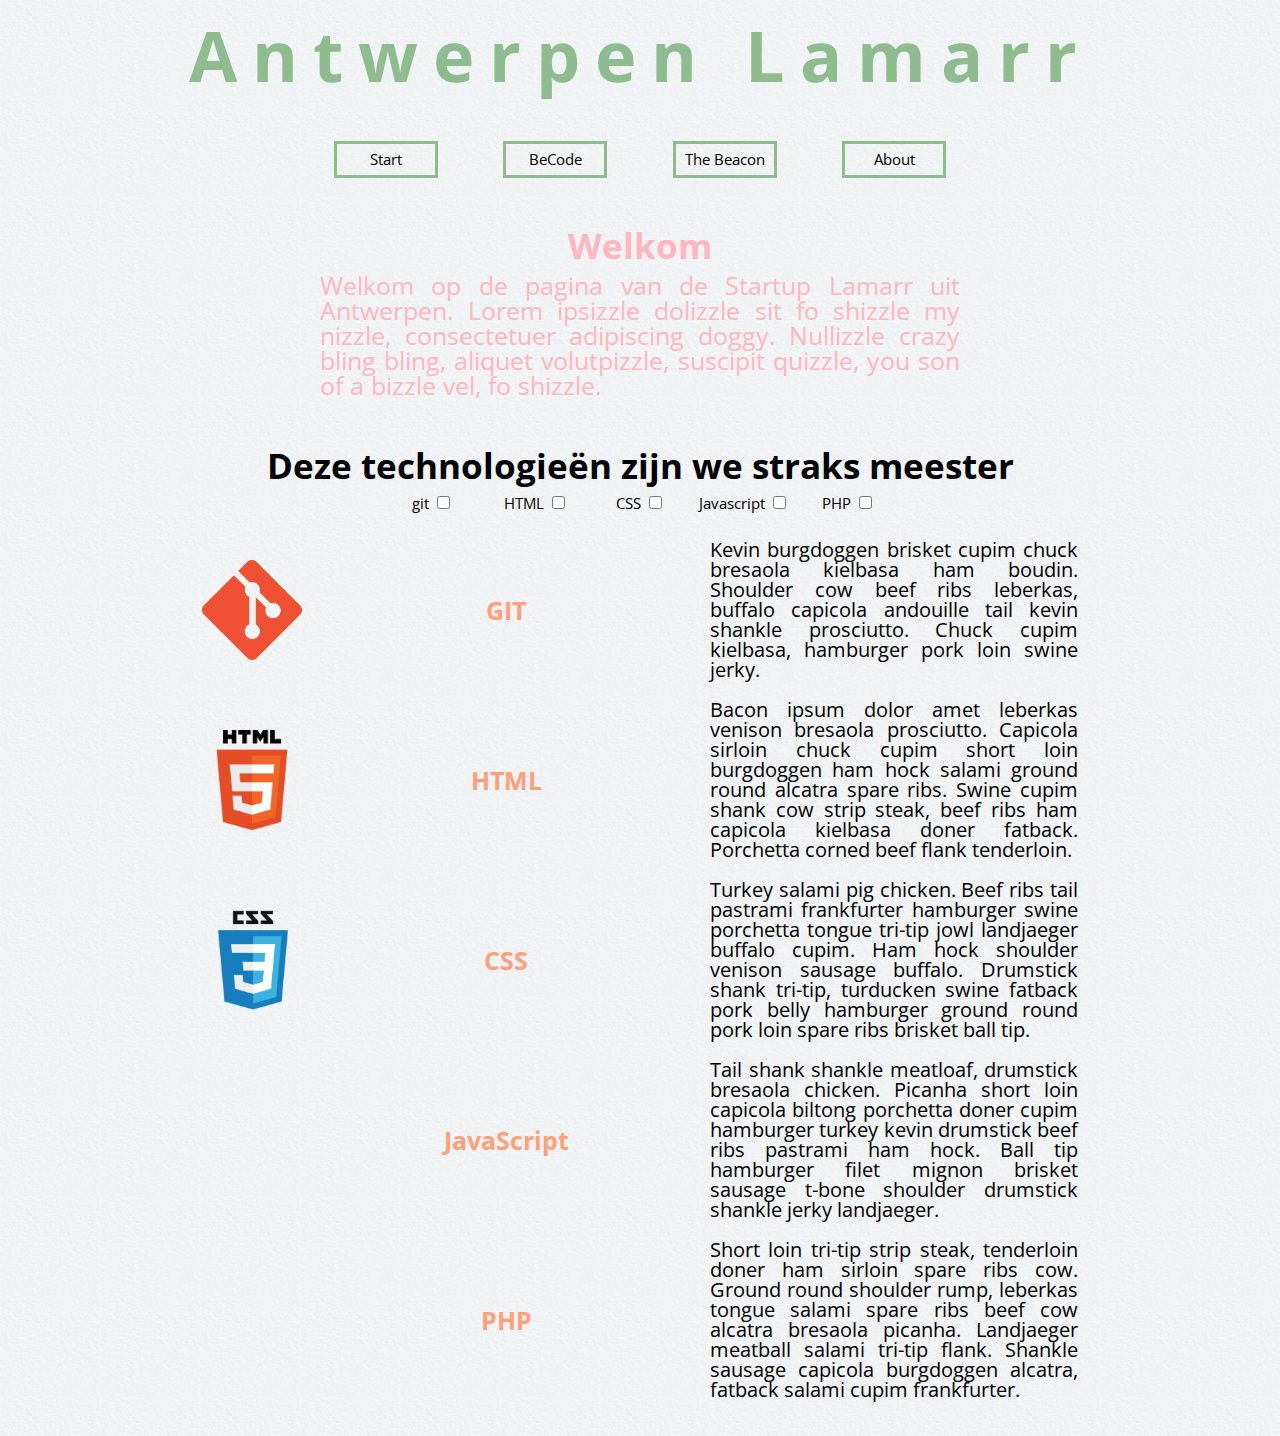
<file: index.html>
<!DOCTYPE html>
<html>
  <head>
    <meta charset="UTF-8" />
    <meta name="viewport" content="width=device-width, initial-scale=1.0" />
    <link rel="stylesheet" href="css/style.css" />
    <link href="https://fonts.googleapis.com/css?family=Major+Mono+Display|Open+Sans+Condensed:300" rel="stylesheet">
    <title>Markdown naar HTML</title>
  </head>
  <body>

    <header>
      <h1>Antwerpen Lamarr</h1>

      <nav>
        <h2 style="display: none;">Navigatie</h2>
        <ul class="nav">
          <li class="button"><a href="index.html">Start</a></li>
          <li class="button"><a href="https://becode.org">BeCode</a></li>
          <li class= "button"><a href="beacon.html">The Beacon</a></li>
          <li class="button"><a href="about.html">About</a></li>
        </ul>
      </nav>
    </header>

    <main>
      <section class="intro">
        <h2>Welkom</h2>
        <p>
          Welkom op de pagina van de Startup Lamarr uit Antwerpen. Lorem
          ipsizzle dolizzle sit fo shizzle my nizzle, consectetuer adipiscing
          doggy. Nullizzle crazy bling bling, aliquet volutpizzle, suscipit
          quizzle, you son of a bizzle vel, fo shizzle.
        </p>
      </section>

      <section>
        <h2>Deze technologieën zijn we straks meester</h2>

        <section class= "opsomming">
          <div>
            <label for="git">git</label>
            <input type="checkbox" id="git" name="name" />
          </div>
          <div>
            <label for="html">HTML</label>
            <input type="checkbox" id="html" name="name" />
          </div>
          <div>
            <label for="css">CSS</label>
            <input type="checkbox" id="css" name="name" />
          </div>
          <div>
            <label for="js">Javascript</label>
            <input type="checkbox" id="js" name="name" />
          </div>
          <div>
            <label for="PHP">PHP</label>
            <input type="checkbox" id="php" name="name" />
          </div>
        </section>



        <article class="git">
          <h3>GIT</h3>

            <img src="img/gitweg.png" alt="GIT" width="100px"/>
            <p>Kevin burgdoggen brisket cupim chuck bresaola kielbasa ham boudin.
            Shoulder cow beef ribs leberkas, buffalo capicola andouille tail
            kevin shankle prosciutto. Chuck cupim kielbasa,
            <em>hamburger</em> pork loin swine jerky.</p>
        </article>

        <article class="html">
          <h3>HTML</h3>

            <img src="img/htmlweg.png" alt="HTML" width="100px" />
            <p>
            Bacon ipsum dolor amet leberkas venison bresaola prosciutto.
            Capicola sirloin chuck cupim short loin burgdoggen ham hock salami
            ground round alcatra spare ribs. Swine cupim shank cow strip steak,
            beef ribs ham capicola kielbasa <em>doner</em> fatback. Porchetta
            corned beef flank tenderloin.</p>
        </article>

        <article class="CSS">
          <h3>CSS</h3>

            <img src="img/cssweg.png" alt="CSS" width="100px" />
            <p><em>Turkey salami</em> pig chicken. Beef ribs tail pastrami
            frankfurter hamburger swine porchetta tongue tri-tip jowl landjaeger
            buffalo cupim. Ham hock shoulder venison sausage buffalo. Drumstick
            shank tri-tip, turducken swine fatback pork belly hamburger ground
            round pork loin spare ribs brisket ball tip.</p>
        </article>

        <article class="JavaScript">
          <h3>JavaScript</h3>
          <div class="wit"></div>
            <p>Tail shank shankle meatloaf, drumstick bresaola chicken. Picanha
            short loin capicola biltong porchetta doner cupim hamburger turkey
            <em>kevin drumstick</em> beef ribs pastrami ham hock. Ball tip
            hamburger filet mignon brisket sausage t-bone shoulder drumstick
            shankle jerky landjaeger.</p>
        </article>

        <article class="php">
          <h3>PHP</h3>
          <div class="wit"></div>
          <p>Short loin tri-tip strip steak, tenderloin doner ham sirloin spare
            ribs cow. Ground round shoulder rump, leberkas
            <em>tongue salami</em> spare ribs beef cow alcatra bresaola picanha.
            Landjaeger meatball salami tri-tip flank. Shankle sausage capicola
            burgdoggen alcatra, fatback salami cupim frankfurter.</p>
        </article>
      </section>
    </main>
  </body>
</html>
</file>
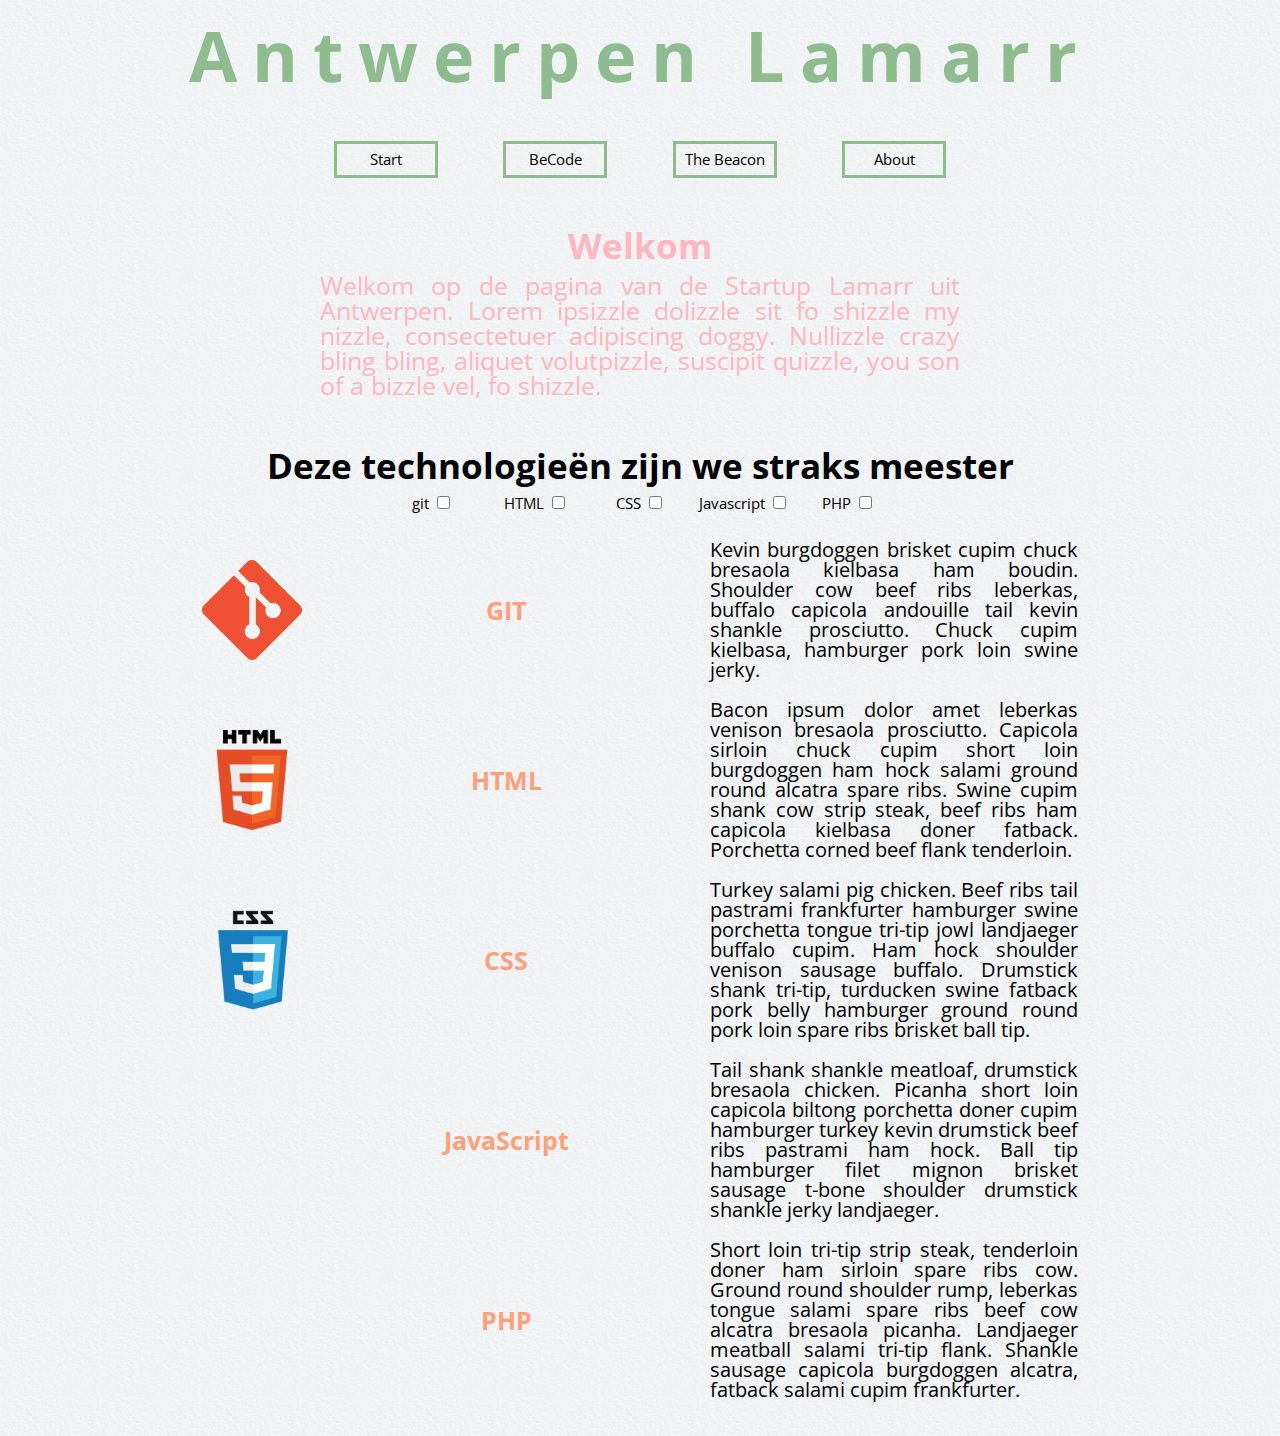
<file: index/index.html>
<!DOCTYPE html>
<html>
  <head>
    <meta charset="UTF-8" />
    <meta name="viewport" content="width=device-width, initial-scale=1.0" />
    <link rel="stylesheet" href="../css/style.css" />
    <link href="https://fonts.googleapis.com/css?family=Major+Mono+Display|Open+Sans+Condensed:300" rel="stylesheet">
    <title>Markdown naar HTML</title>
  </head>
  <body>

    <header>
      <h1>Antwerpen Lamarr</h1>

      <nav>
        <h2 style="display: none;">Navigatie</h2>
        <ul>
          <li class="button"><a href="index.html">Start</a></li>
          <li class="button"><a href="https://becode.org">BeCode</a></li>
          <li class= "button"><a href="beacon.html">The Beacon</a></li>
          <li class="button"><a href="about.html">About</a></li>
        </ul>
      </nav>
    </header>

    <main>
      <section class="intro">
        <h2>Welkom</h2>
        <p>
          Welkom op de pagina van de Startup Lamarr uit Antwerpen. Lorem
          ipsizzle dolizzle sit fo shizzle my nizzle, consectetuer adipiscing
          doggy. Nullizzle crazy bling bling, aliquet volutpizzle, suscipit
          quizzle, you son of a bizzle vel, fo shizzle.
        </p>
      </section>

      <section>
        <h2>Deze technologieën zijn we straks meester</h2>

        <section class= "opsomming">
          <div>
            <label for="git">git</label>
            <input type="checkbox" id="git" name="name" />
          </div>
          <div>
            <label for="html">HTML</label>
            <input type="checkbox" id="html" name="name" />
          </div>
          <div>
            <label for="css">CSS</label>
            <input type="checkbox" id="css" name="name" />
          </div>
          <div>
            <label for="js">Javascript</label>
            <input type="checkbox" id="js" name="name" />
          </div>
          <div>
            <label for="PHP">PHP</label>
            <input type="checkbox" id="php" name="name" />
          </div>
        </section>



        <article class="git">
          <h3>GIT</h3>

            <img src="../img/gitweg.png" alt="GIT" width="100px"/>
            <p>Kevin burgdoggen brisket cupim chuck bresaola kielbasa ham boudin.
            Shoulder cow beef ribs leberkas, buffalo capicola andouille tail
            kevin shankle prosciutto. Chuck cupim kielbasa,
            <em>hamburger</em> pork loin swine jerky.</p>
        </article>

        <article class="html">
          <h3>HTML</h3>

            <img src="../img/htmlweg.png" alt="HTML" width="100px" />
            <p>
            Bacon ipsum dolor amet leberkas venison bresaola prosciutto.
            Capicola sirloin chuck cupim short loin burgdoggen ham hock salami
            ground round alcatra spare ribs. Swine cupim shank cow strip steak,
            beef ribs ham capicola kielbasa <em>doner</em> fatback. Porchetta
            corned beef flank tenderloin.</p>
        </article>

        <article class="CSS">
          <h3>CSS</h3>

            <img src="../img/cssweg.png" alt="CSS" width="100px" />
            <p><em>Turkey salami</em> pig chicken. Beef ribs tail pastrami
            frankfurter hamburger swine porchetta tongue tri-tip jowl landjaeger
            buffalo cupim. Ham hock shoulder venison sausage buffalo. Drumstick
            shank tri-tip, turducken swine fatback pork belly hamburger ground
            round pork loin spare ribs brisket ball tip.</p>
        </article>

        <article class="JavaScript">
          <h3>JavaScript</h3>
          <div class="wit"></div>
            <p>Tail shank shankle meatloaf, drumstick bresaola chicken. Picanha
            short loin capicola biltong porchetta doner cupim hamburger turkey
            <em>kevin drumstick</em> beef ribs pastrami ham hock. Ball tip
            hamburger filet mignon brisket sausage t-bone shoulder drumstick
            shankle jerky landjaeger.</p>
        </article>

        <article class="php">
          <h3>PHP</h3>
          <div class="wit"></div>
          <p>Short loin tri-tip strip steak, tenderloin doner ham sirloin spare
            ribs cow. Ground round shoulder rump, leberkas
            <em>tongue salami</em> spare ribs beef cow alcatra bresaola picanha.
            Landjaeger meatball salami tri-tip flank. Shankle sausage capicola
            burgdoggen alcatra, fatback salami cupim frankfurter.</p>
        </article>
      </section>
    </main>
  </body>
</html>
</file>
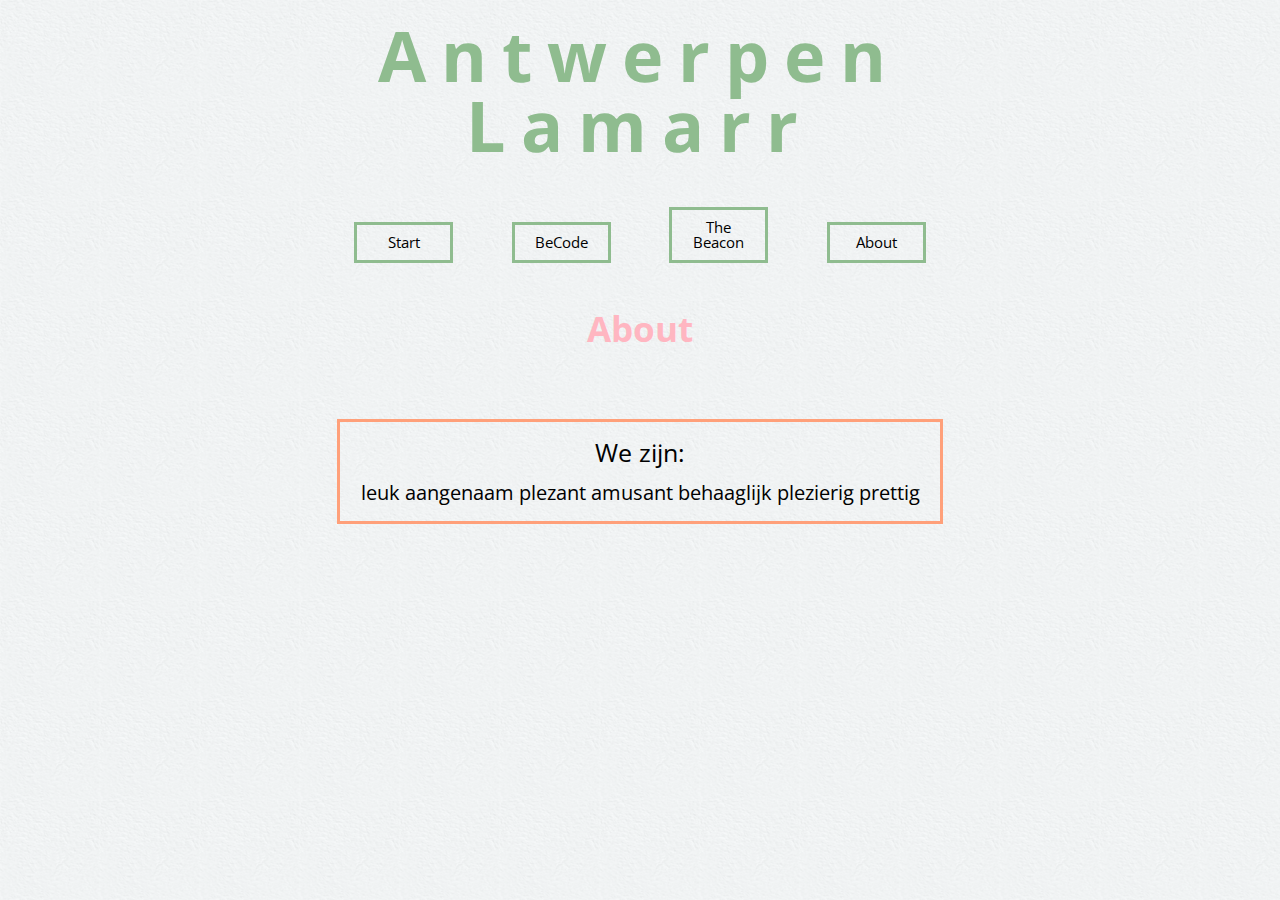
<file: about.html>
<!DOCTYPE html>

<html>
  <head>
    <meta charset="UTF-8" />
    <meta name="viewport" content="width=device-width, initial-scale=1.0" />
    <link rel="stylesheet" href="css/about.css" />
    <link href="https://fonts.googleapis.com/css?family=Major+Mono+Display|Open+Sans+Condensed:300" rel="stylesheet">
    <title>About</title>
  </head>
  <body>

<!--------------------------------------- header ----------------------------------->

    <header>
      <h1 id="about">Antwerpen Lamarr</h1>
    </header>


<!-- nav ---------------------------------------------------------------------------->

    <nav>
    <ul class="nav">
      <li class="button"><a href="index.html">Start</a></li>
      <li class="button"><a href="https://becode.org/">BeCode</a></li>
      <li class="button"><a href="beacon.html">The Beacon</a></li>
      <li class="button"><a href="about.html">About</a></li>
    </ul>
    </nav>

<!-- section ------------------------------------------------------------------------->

      <section>
        <h2>About</h2>
      </section>

<!-- article ------------------------------------------------------------------------->

    <article class="">

      <p>We zijn:</p>

      <ul class="lijst">
        <li>leuk</li>
        <li>aangenaam</li>
        <li>plezant</li>
        <li>amusant</li>
        <li>behaaglijk</li>
        <li>plezierig</li>
        <li>prettig</li>
      </ul>

    </article>
  </body>
</html>
</file>
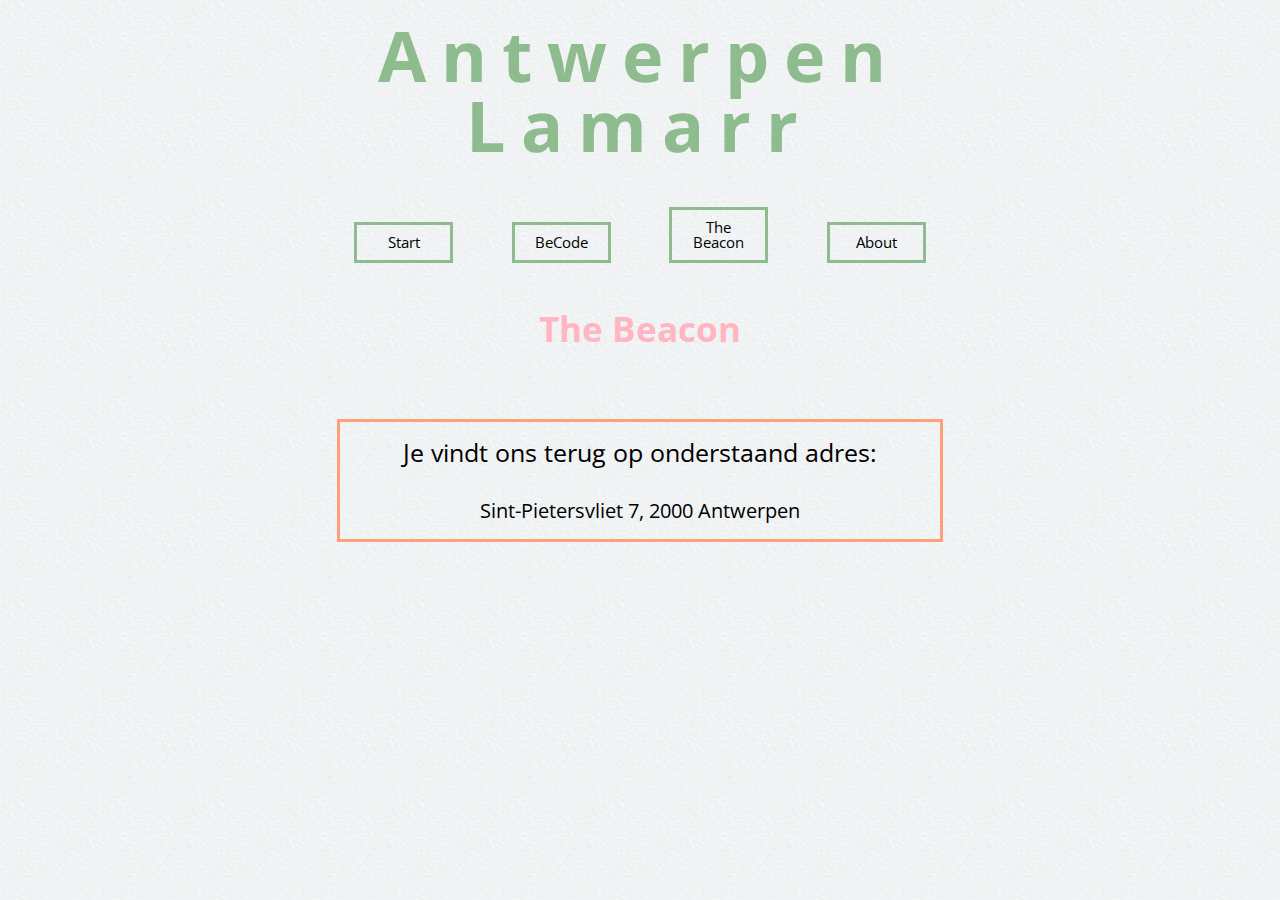
<file: beacon.html>
<!DOCTYPE html>

<html>
  <head>
    <meta charset="UTF-8" />
    <meta name="viewport" content="width=device-width, initial-scale=1.0" />
    <link rel="stylesheet" href="css/beacon.css" />
    <link href="https://fonts.googleapis.com/css?family=Major+Mono+Display|Open+Sans+Condensed:300" rel="stylesheet">
    <title>Beacon</title>
  </head>
  <body>

  <!-- header --------------------------------------------------------------------------------------->

  <header>
    <h1 id="about">Antwerpen Lamarr</h1>
  </header>


  <!-- nav ------------------------------------------------------------------------------------------>

  <nav>
    <ul class="nav">
      <li class="button"><a href="index.html">Start</a></li>
      <li class="button"><a href="https://becode.org/">BeCode</a></li>
      <li class="button"><a href="beacon.html">The Beacon</a></li>
      <li class="button"><a href="about.html">About</a></li>
    </ul>
  </nav>

  <!-- section ------------------------------------------------------------------------->

        <section>
          <h2>The Beacon</h2>
        </section>

<!-- article ---------------------------------------------------------------------------------------->

  <article>
      <p>Je vindt ons terug op onderstaand adres:</p>
      <p class="small">Sint-Pietersvliet 7, 2000 Antwerpen</p>
  </article>
  </body>
</html>
</file>
<file: css/style.css>
/* http://meyerweb.com/eric/tools/css/reset/
   v2.0 | 20110126
   License: none (public domain)
*/

html, body, div, span, applet, object, iframe,
h1, h2, h3, h4, h5, h6, p, blockquote, pre,
a, abbr, acronym, address, big, cite, code,
del, dfn, em, img, ins, kbd, q, s, samp,
small, strike, strong, sub, sup, tt, var,
b, u, i, center,
dl, dt, dd, ol, ul, li,
fieldset, form, label, legend,
table, caption, tbody, tfoot, thead, tr, th, td,
article, aside, canvas, details, embed,
figure, figcaption, footer, header, hgroup,
menu, nav, output, ruby, section, summary,
time, mark, audio, video {
	margin: 0;
	padding: 0;
	border: 0;
	font-size: 100%;
	font: inherit;
	vertical-align: baseline;
}
/* HTML5 display-role reset for older browsers */
article, aside, details, figcaption, figure,
footer, header, hgroup, menu, nav, section {
	display: block;
}


body {
	line-height: 1;
	background-image: url("../img/handmadepaper.png");
	font-family: 'Major Mono Display', monospace;
	font-family: 'Open Sans Condensed', sans-serif;
}
ol, ul {
	list-style: none;
	text-decoration: none;
}
blockquote, q {
	quotes: none;
}
blockquote:before, blockquote:after,
q:before, q:after {
	content: '';
	content: none;
}
table {
	border-collapse: collapse;
	border-spacing: 0;
}

header {
	margin: auto;
	width: 80%;
	color:#8FBC8F;
}

section {
	margin: auto;
	width: 70%;
	margin-bottom: 2%;
	font-size: 20px;
}

h1 {
text-align: center;
letter-spacing: 15px;
font-size: 70px;
font-weight: bolder;
padding: 20px;
}

h2{
	font-size: 35px;
	font-weight: bold;
	text-align: center;
	padding-bottom: 10px;
	margin-top: 20px;
}

h3 {
	font-size: 25px;
	font-weight: bold;
	color: #FFA07A;
	text-align: left;
}

a {
	text-decoration: none;
	color: black;
}

.button {
	border: solid;
	border-color: #8FBC8F;
  padding: 8px;
	text-align: center;
	width: 8%;
	font-size: 15px;
}

.intro {
	align-items: center;
	text-align: justify;
	width: 50%;
	color: #FFB6C1;
	font-size: 25px;
	margin-bottom: 50px;
}


ul li {
	display: inline-block;
	padding: 2%;
	margin: 3%;
}

ul {
	text-align: center;
}

.opsomming {
	text-align: center;
	font-size: 15px;

}
.opsomming div {
 display:inline-block;
	width:100px;
}





/* ------flexbox------- */


article {
	display: flex;
	flex-flow: row nowrap;
	align-items: center;
}

article h3 {
	margin: 10px;
	flex: 1;
	text-align: center;
	order: 2;
}

article img {
	margin: 10px;
	align-items: center;
	order: 1;
}

article div {
	margin: 10px;
	width: 100px;
	order: 1;
}

article p {
	margin: 10px;
	flex: 1;
	text-align: justify;
	order: 3;
	width: 30%
}
</file>
<file: css/about.css>
/* http://meyerweb.com/eric/tools/css/reset/
   v2.0 | 20110126
   License: none (public domain)
*/

html, body, div, span, applet, object, iframe,
h1, h2, h3, h4, h5, h6, p, blockquote, pre,
a, abbr, acronym, address, big, cite, code,
del, dfn, em, img, ins, kbd, q, s, samp,
small, strike, strong, sub, sup, tt, var,
b, u, i, center,
dl, dt, dd, ol, ul, li,
fieldset, form, label, legend,
table, caption, tbody, tfoot, thead, tr, th, td,
article, aside, canvas, details, embed,
figure, figcaption, footer, header, hgroup,
menu, nav, output, ruby, section, summary,
time, mark, audio, video {
	margin: 0;
	padding: 0;
	border: 0;
	font-size: 100%;
	font: inherit;
	vertical-align: baseline;
}
/* HTML5 display-role reset for older browsers */
article, aside, details, figcaption, figure,
footer, header, hgroup, menu, nav, section {
	display: block;
}

/* body------------------------------------------------------------------------- */

body {
	line-height: 1;
	background-image: url("../img/handmadepaper.png");
	font-family: 'Major Mono Display', monospace;
	font-family: 'Open Sans Condensed', sans-serif;
  margin:auto;
  width:911px;
}

ol, ul {
  list-style: none;
	text-decoration: none;
}

blockquote, q {
	quotes: none;
}

blockquote:before, blockquote:after,
q:before, q:after {
	content: '';
	content: none;
}

table {
	border-collapse: collapse;
	border-spacing: 0;
}

header {
	margin: auto;
	width: 80%;
	color:#8FBC8F;
}

section {
	margin: auto;
	width: 70%;
	margin-bottom: 2%;
	font-size: 20px;
}

/* titels ---------------------------------------------------------------------- */
h1 {
text-align: center;
letter-spacing: 15px;
font-size: 70px;
font-weight: bolder;
padding: 20px;
}

h2{
	font-size: 35px;
	font-weight: bold;
	text-align: center;
	padding-bottom: 10px;
	margin-top: 20px;
  color: #FFB6C1;
}
/* button ------------------------------------------------------------------------- */

a {
	text-decoration: none;
	color: black;
}

.button {
	border: solid;
	border-color: #8FBC8F;
  padding: 8px;
	text-align: center;
	width: 8%;
	font-size: 15px;
}

ul.nav li {
	display: inline-block;
	padding: 10px;
	margin: 3%;
}

ul.nav {
  text-align: center;
}

article {
  width: 600px;
  text-align: center;
  border: solid;
  border-color: #FFA07A;
  border-width: medium;
  margin: 0 auto;
  margin-top: 7%;
}

p {
  font-size: 25px;
  padding: 3%;
}

ul.lijst {
  font-size: 20px;
  display: flex;
  flex-flow: row wrap;
  justify-content: space-around;
  padding-bottom: 18px;
  padding-left: 18px;
  padding-right: 18px;
}
</file>
<file: css/beacon.css>
/* http://meyerweb.com/eric/tools/css/reset/
   v2.0 | 20110126
   License: none (public domain)
*/

html, body, div, span, applet, object, iframe,
h1, h2, h3, h4, h5, h6, p, blockquote, pre,
a, abbr, acronym, address, big, cite, code,
del, dfn, em, img, ins, kbd, q, s, samp,
small, strike, strong, sub, sup, tt, var,
b, u, i, center,
dl, dt, dd, ol, ul, li,
fieldset, form, label, legend,
table, caption, tbody, tfoot, thead, tr, th, td,
article, aside, canvas, details, embed,
figure, figcaption, footer, header, hgroup,
menu, nav, output, ruby, section, summary,
time, mark, audio, video {
	margin: 0;
	padding: 0;
	border: 0;
	font-size: 100%;
	font: inherit;
	vertical-align: baseline;
}
/* HTML5 display-role reset for older browsers */
article, aside, details, figcaption, figure,
footer, header, hgroup, menu, nav, section {
	display: block;
}

/* body------------------------------------------------------------------------- */

body {
	line-height: 1;
	background-image: url("../img/handmadepaper.png");
	font-family: 'Major Mono Display', monospace;
	font-family: 'Open Sans Condensed', sans-serif;
  margin:auto;
  width:911px;
}

ol, ul {
  list-style: none;
	text-decoration: none;
}

blockquote, q {
	quotes: none;
}

blockquote:before, blockquote:after,
q:before, q:after {
	content: '';
	content: none;
}

table {
	border-collapse: collapse;
	border-spacing: 0;
}

header {
	margin: auto;
	width: 80%;
	color:#8FBC8F;
}

section {
	margin: auto;
	width: 70%;
	margin-bottom: 2%;
	font-size: 20px;
}

/* titels ---------------------------------------------------------------------- */
h1 {
text-align: center;
letter-spacing: 15px;
font-size: 70px;
font-weight: bolder;
padding: 20px;
}

h2{
	font-size: 35px;
	font-weight: bold;
	text-align: center;
	padding-bottom: 10px;
	margin-top: 20px;
  color: #FFB6C1;
}

/* button ------------------------------------------------------------------------- */

a {
	text-decoration: none;
	color: black;
}

.button {
	border: solid;
	border-color: #8FBC8F;
  padding: 8px;
	text-align: center;
	width: 8%;
	font-size: 15px;
}

ul.nav li {
	display: inline-block;
	padding: 10px;
	margin: 3%;
}

ul.nav {
  text-align: center;
}

article {
  width: 600px;
  text-align: center;
  border: solid;
  border-color: #FFA07A;
  border-width: medium;
  margin: 0 auto;
  margin-top: 7%;
}

p {
  font-size: 25px;
  padding: 3%;
}
p.small {
  font-size:20px;
}
</file>
